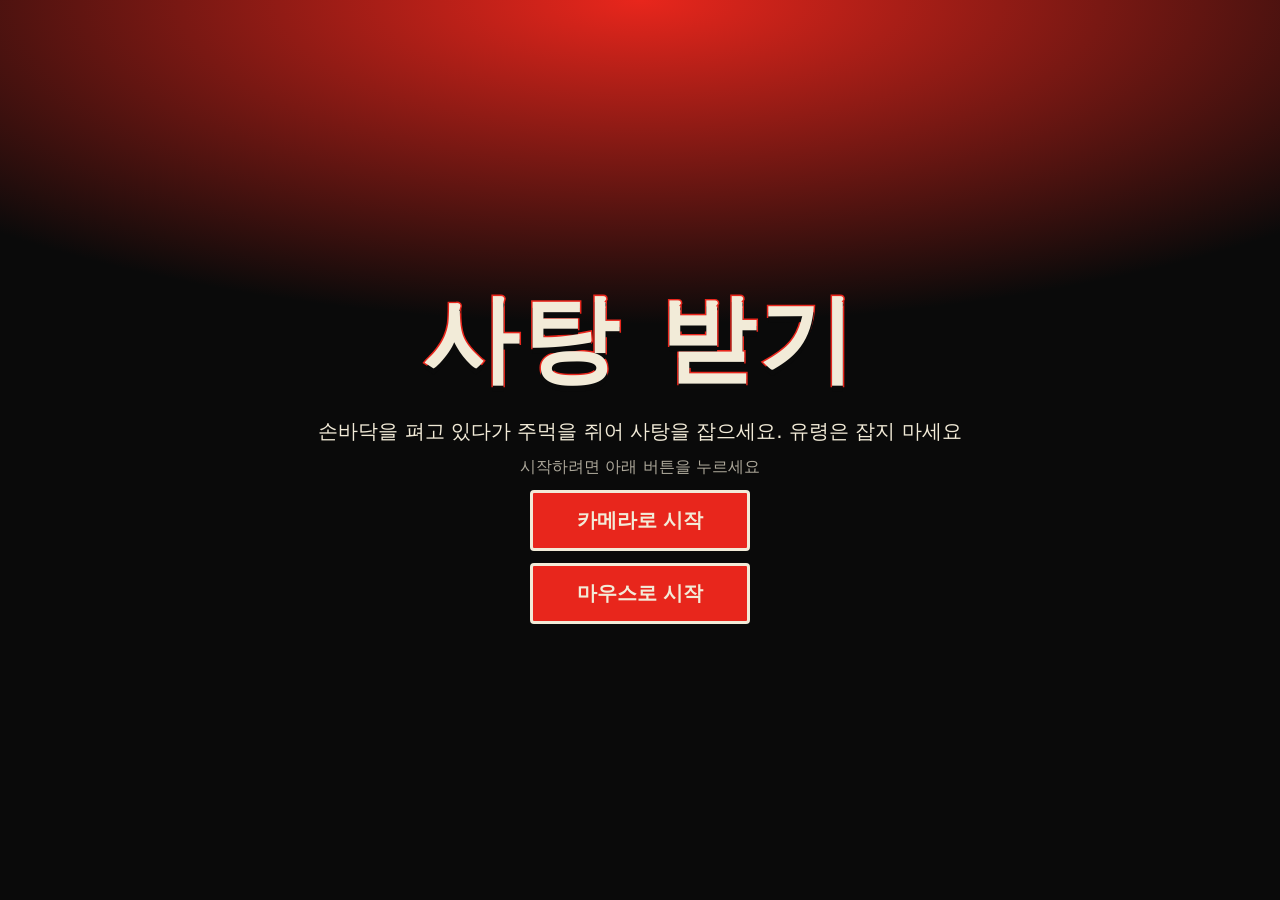
<file: index.html>
<!doctype html>
<html lang="ko">
<head>
  <meta charset="utf-8">
  <meta name="viewport" content="width=device-width, initial-scale=1">
  <title>사탕 받기</title>
  <link rel="icon" href="assets/candy-1.png" type="image/png">
  <link rel="stylesheet" href="style.css">
  <link rel="preload" as="image" href="assets/blood.jpg">
  <link rel="preload" as="image" href="assets/witch-hand.png">
</head>
<body>
  <canvas id="game-canvas" width="1067" height="600"></canvas>
  <video id="camera-video" autoplay playsinline muted hidden></video>

  <section id="screen-start" class="screen">
    <h1>사탕 받기</h1>
    <p>손바닥을 펴고 있다가 주먹을 쥐어 사탕을 잡으세요. 유령은 잡지 마세요</p>
    <p class="start-guide">시작하려면 아래 버튼을 누르세요</p>
    <button id="btn-camera" type="button">카메라로 시작</button>
    <button id="btn-mouse" type="button">마우스로 시작</button>
  </section>

  <section id="screen-play" class="screen" hidden>
    <div id="hud-score"></div>
    <div id="hud-lives"></div>
  </section>

  <section id="screen-end" class="screen" hidden>
    <div id="over-blood"></div>
    <div id="over-witch-left"></div>
    <div id="over-witch-right"></div>
    <h2 id="over-title">GAME OVER</h2>
    <p id="final-score"></p>
    <button id="btn-restart" type="button">다시 하기</button>
  </section>

  <p id="message"></p>

  <script src="js/input.js"></script>
  <script src="js/sound.js"></script>
  <script src="js/game.js"></script>
  <script src="js/render.js"></script>
  <script src="js/screens.js"></script>
  <script src="js/main.js"></script>
</body>
</html>
</file>
<file: style.css>
:root {
  --red: #E8261C;
  --black: #0A0A0A;
  --cream: #F2EBD8;
}

html, body {
  margin: 0;
  height: 100%;
  background: radial-gradient(120% 60% at 50% 0%, var(--red) 0%, var(--black) 60%);
  color: var(--cream);
  font-family: system-ui, sans-serif;
}

/* 게임이 시작되면, 창이 16:9가 아니라서 캔버스 바깥에 남는 여백(양옆 또는 위아래)을
   배경 그림(background.jpg)을 창 전체에 흐리게 늘린 것으로 채워 빈 띠처럼 보이지 않게 한다.
   body 배경이 이 층을 덮지 않도록 body는 투명하게 두고 맨 아래 바탕만 html에 둔다 */
html:has(#screen-start[hidden]) {
  background: var(--black);
}

html:has(#screen-start[hidden]) body {
  background: transparent;
}

html:has(#screen-start[hidden]) body::before {
  content: "";
  position: fixed;
  inset: 0;
  z-index: -1;
  background: url("assets/background.jpg") center / cover no-repeat;
  /* 흐린 가장자리가 비치지 않게 조금 키우고, 캔버스와 구분되도록 살짝 어둡게 한다 */
  filter: blur(24px) brightness(0.85);
  transform: scale(1.1);
}

.screen {
  position: fixed;
  inset: 0;
  display: flex;
  flex-direction: column;
  align-items: center;
  justify-content: center;
  gap: 12px;
  text-align: center;
}

.screen[hidden] {
  display: none;
}

/* 거울 화면: 목숨 아래 구석에 작게. 손이 움직이는 아래쪽을 가리지 않는다 */
#camera-video {
  position: fixed;
  top: 64px;
  right: 24px;
  width: 160px;
  border: 3px solid var(--cream);
  transform: scaleX(-1);
  pointer-events: none;
}

/* 1067×600(16:9) 논리 좌표의 비율을 유지하며 창 안에 가장 크게, 가운데에 둔다 */
#game-canvas {
  position: fixed;
  inset: 0;
  margin: auto;
  width: min(100vw, calc(100vh * 1067 / 600));
  height: auto;
}

/* 오버레이·버튼·HUD (#13) */
h1 {
  margin: 0;
  font-size: clamp(48px, 9vw, 96px);
  color: var(--cream);
  letter-spacing: 0.04em;
  -webkit-text-stroke: 3px var(--red);
  paint-order: stroke fill;
  text-shadow: 0 6px 0 var(--black);
}

#screen-start p {
  margin: 0;
  font-size: 20px;
}

#screen-start .start-guide {
  opacity: 0.7;
  font-size: 16px;
}

button {
  min-width: 220px;
  padding: 14px 28px;
  border: 3px solid var(--cream);
  border-radius: 4px;
  background: var(--red);
  color: var(--cream);
  font: inherit;
  font-size: 20px;
  font-weight: 700;
  cursor: pointer;
  box-shadow: 0 5px 0 var(--black);
  transition: transform 0.08s, box-shadow 0.08s;
}

button:hover {
  background: var(--cream);
  color: var(--red);
}

button:active {
  transform: translateY(4px);
  box-shadow: 0 1px 0 var(--black);
}

/* 시작 화면과 진행 화면에서 함께 쓰는 안내 문구 */
#message {
  position: fixed;
  top: 16px;
  left: 0;
  right: 0;
  margin: 0;
  padding: 0 160px;
  font-size: 20px;
  font-weight: 700;
  text-align: center;
  color: var(--cream);
  pointer-events: none;
}

/* 진행 화면 HUD: 화면 위쪽, 점수는 왼쪽 / 목숨은 오른쪽 */
#screen-play {
  justify-content: flex-start;
  pointer-events: none;
}

#hud-score,
#hud-lives {
  position: absolute;
  top: 16px;
  font-size: 32px;
  font-weight: 800;
  color: var(--cream);
  text-shadow: 0 3px 0 var(--black);
}

#hud-score {
  left: 24px;
}

#hud-lives {
  right: 24px;
  color: var(--red);
  letter-spacing: 0.1em;
  -webkit-text-stroke: 2px var(--cream); /* 붉은 배경 위에서도 하트가 보이게 한다 */
  paint-order: stroke fill;
}

/* 끝 화면 */
#final-score {
  margin: 0;
  font-size: 28px;
  font-weight: 700;
}

/* 게임 오버 연출 (#14): body.is-over 기준, SPEC 타임라인
   0.3초 피 1.2초간 / 1.2초 마녀 손 0.8초간 / 2.0초 글씨 / 2.8초 점수·버튼 */
#over-blood,
#over-witch-left,
#over-witch-right {
  position: fixed;
  pointer-events: none;
}

/* 피 그림(blood.jpg)은 화면 전체를 덮는 한 장이다. 화면 위에서 아래로 내려와 덮는다 */
#over-blood {
  top: 0;
  left: 0;
  right: 0;
  height: 100%;
  background: url("assets/blood.jpg") center / cover no-repeat;
  transform: translateY(-100%);
}

/* 마녀 손 그림(witch-hand.png)은 양손이 한 장에 들어 있는 16:9 그림(1920×1080, 투명 배경)이다.
   창 전체를 꽉 채우고(cover) 화면 아래에서 위로 올라온다. 손이 그림 가장자리에서 끊기므로,
   그림 가장자리를 창 가장자리에 맞춰야 잘린 단면이 화면 안에 보이지 않는다.
   창이 16:9와 다르면 넘치는 쪽(위아래 또는 양옆)이 조금 잘린다. 그래서 오른쪽 손 칸은 쓰지 않는다 */
#over-witch-left {
  inset: 0;
  background: url("assets/witch-hand.png") center / cover no-repeat;
  transform: translateY(100%);
}

#over-witch-right {
  display: none;
}

#over-title,
#final-score,
#btn-restart {
  position: relative;
  opacity: 0;
}

/* 나타나기 전에는 클릭도 키보드 포커스도 받지 않는다 */
#btn-restart {
  visibility: hidden;
}

#over-title {
  margin: 0;
  font-size: clamp(56px, 11vw, 120px);
  color: var(--cream);
  -webkit-text-stroke: 4px var(--red);
  paint-order: stroke fill;
}

.is-over #screen-end {
  display: flex;
  z-index: 1;
}

.is-over #over-blood {
  animation: over-blood-fall 1.2s 0.3s ease-in both;
}

.is-over #over-witch-left {
  animation: over-witch-left-in 0.8s 1.2s ease-out both;
}

.is-over #over-title {
  animation: over-fade-in 0.4s 2s both;
}

.is-over #final-score,
.is-over #btn-restart {
  animation: over-fade-in 0.4s 2.8s both;
}

@keyframes over-blood-fall {
  to { transform: translateY(0); }
}

@keyframes over-witch-left-in {
  to { transform: translateY(0); }
}

@keyframes over-fade-in {
  to { opacity: 1; visibility: visible; }
}
</file>
